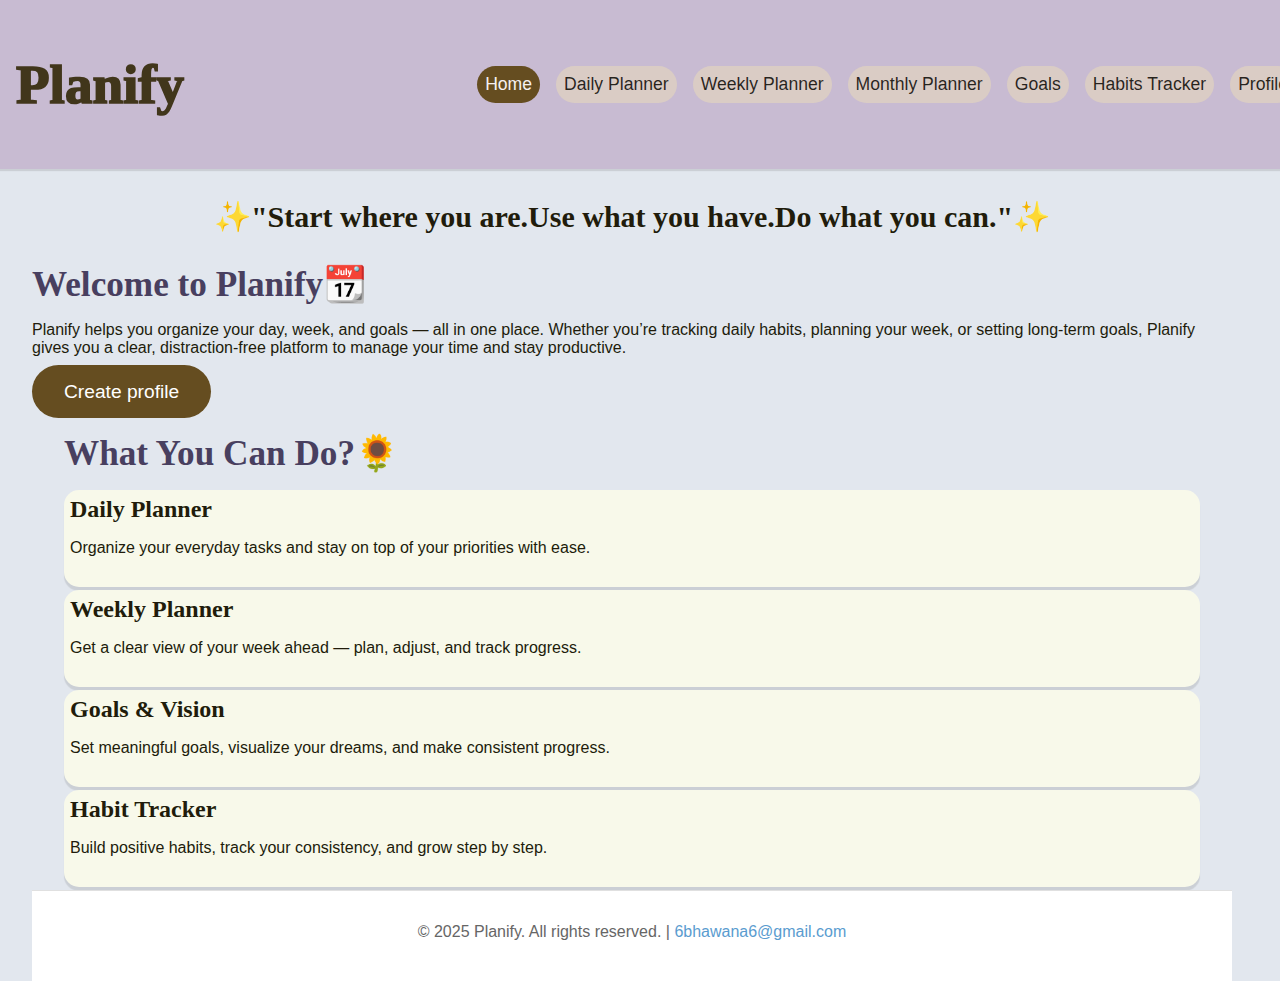
<file: index.html>
<!DOCTYPE html>
<html lang="en">
<head>
  <meta charset="UTF-8">
  <meta name="viewport" content="width=device-width, initial-scale=1.0">
  <title>Planify | Home</title>
  <link rel="stylesheet" href="style.css">
</head>
<body>

  <header>
    <h1>Planify</h1><br>
    <nav>
      <ul>
        <li><a href="home.html" class="active">Home</a></li>
        <li><a href="daily.html">Daily Planner</a></li>
        <li><a href="weekly.html">Weekly Planner</a></li>
        <li><a href="monthly.html">Monthly Planner</a></li>
        <li><a href="goals.html">Goals</a></li>
        <li><a href="habits.html">Habits Tracker</a></li>
        <li><a href="profile.html">Profile</a></li>
      </ul>
    </nav>
  </header>
  <section>
<h3 id="quote">✨"Start where you are.Use what you have.Do what you can."✨</h3>

    <h2>Welcome to Planify📆</h2>
    <p>
      Planify helps you organize your day, week, and goals — all in one place. 
      Whether you’re tracking daily habits, planning your week, or setting long-term goals, 
      Planify gives you a clear, distraction-free platform to manage your time and stay productive.
    </p>
    
    <a  href="profile.html" class="btn">Create profile</a>

  <section>
    <h2>What You Can Do?🌻</h2>
    <div class="container">
      <div class="card">
        <h3>Daily Planner</h3>
        <p>Organize your everyday tasks and stay on top of your priorities with ease.</p>
      </div>

      <div class="card">
        <h3>Weekly Planner</h3>
        <p>Get a clear view of your week ahead — plan, adjust, and track progress.</p>
      </div>

      <div class="card">
        <h3>Goals & Vision</h3>
        <p>Set meaningful goals, visualize your dreams, and make consistent progress.</p>
      </div>

      <div class="card">
        <h3>Habit Tracker</h3>
        <p>Build positive habits, track your consistency, and grow step by step.</p>
      </div>

  </section>
<footer>
    <p>© 2025 Planify. All rights reserved. | <a href="profile.html">6bhawana6@gmail.com</a></p>
</footer>
</body>

</html>
</file>
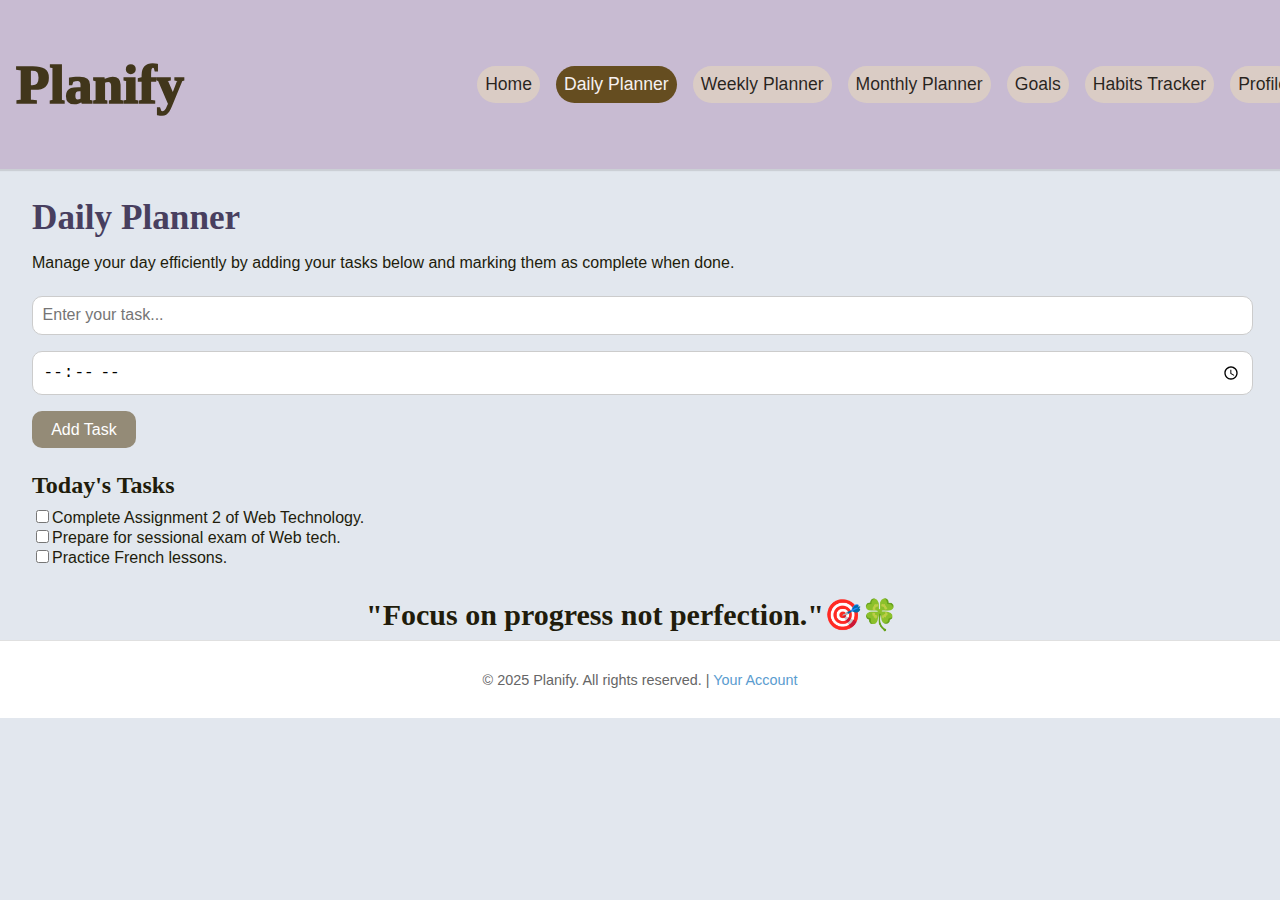
<file: daily.html>
<!DOCTYPE html>
<html lang="en">
<head>
  <meta charset="UTF-8">
  <meta name="viewport" content="width=device-width, initial-scale=1.0">
  <title>Daily Planner | Planify</title>
  <link rel="stylesheet" href="style.css">
</head>
<body>

  <header>
    <h1>Planify</h1>
    <nav>
      <ul>
        <li><a href="home.html">Home</a></li>
        <li><a href="daily.html" class="active">Daily Planner</a></li>
        <li><a href="weekly.html">Weekly Planner</a></li>
        <li><a href="monthly.html">Monthly Planner</a></li>
        <li><a href="goals.html">Goals</a></li>
        <li><a href="habits.html">Habits Tracker</a></li>
        <li><a href="profile.html">Profile</a></li>
      </ul>
    </nav>
  </header>

  <section>
    <h2>Daily Planner</h2>
    <p>Manage your day efficiently by adding your tasks below and marking them as complete when done.</p>

    <div class="form-container">
      <form id="daily-form">
        <input type="text" id="task" name="task" placeholder="Enter your task..." required>
        <input type="time" id="time" name="time">
        <button type="submit">Add Task</button>
      </form>
    </div>

    <div class="task-list">
      <h3>Today's Tasks</h3>
      <ul id="tasks">
        <!-- Example tasks -->
        <li><input type="checkbox">Complete Assignment 2 of Web Technology. </li>
        <li><input type="checkbox">Prepare for sessional exam of Web tech. </li>
        <li><input type="checkbox">Practice French lessons.</li>
      </ul>
    </div>
    <h3 id="quote">"Focus on progress not perfection."🎯🍀</h3>
  </section>

  <footer>
    <p>© 2025 Planify. All rights reserved. | <a href="profile.html">Your Account</a></p>
  </footer>

</body>
</html>
</file>
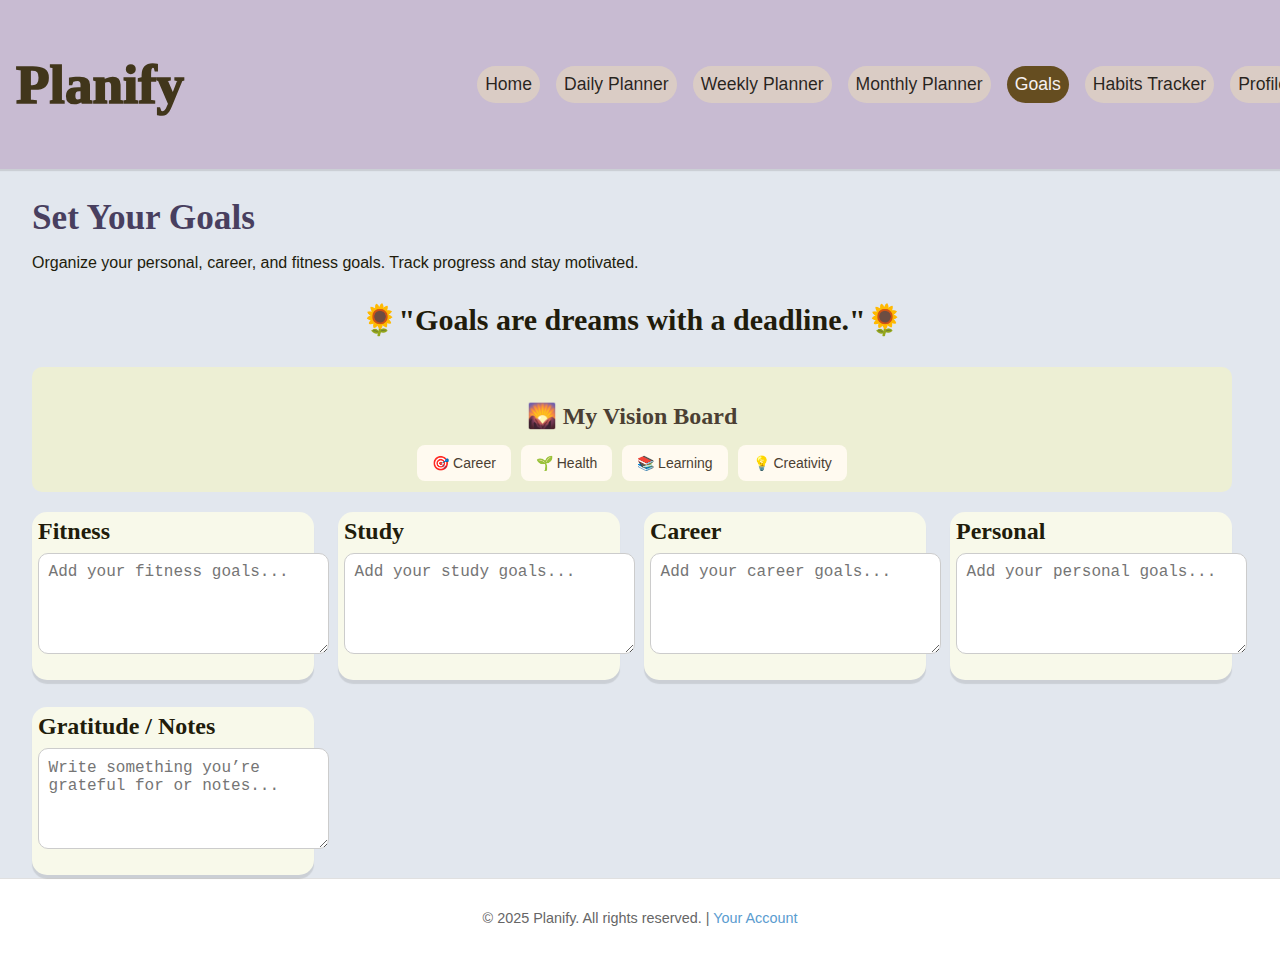
<file: goals.html>
<!DOCTYPE html>
<html lang="en">
<head>
  <meta charset="UTF-8">
  <meta name="viewport" content="width=device-width, initial-scale=1.0">
  <title>Goals | Planify</title>
  <link rel="stylesheet" href="style.css">
</head>
<body>

  <header>
    <h1>Planify</h1>
    <nav>
      <ul>
        <li><a href="home.html">Home</a></li>
        <li><a href="daily.html">Daily Planner</a></li>
        <li><a href="weekly.html">Weekly Planner</a></li>
        <li><a href="monthly.html">Monthly Planner</a></li>
        <li><a href="goals.html" class="active">Goals</a></li>
        <li><a href="habits.html">Habits Tracker</a></li>
        <li><a href="profile.html">Profile</a></li>
        
      </ul>
    </nav>
  </header>

  <section>
    <h2>Set Your Goals</h2>
    <p>Organize your personal, career, and fitness goals. Track progress and stay motivated.</p>
    <h3 id="quote">
      🌻"Goals are dreams with a deadline."🌻
    </h3>
    <section class="vision-board">
  <h3>🌄 My Vision Board</h3>
  <div class="vision-items">
    <div class="vision-card">🎯 Career</div>
    <div class="vision-card">🌱 Health</div>
    <div class="vision-card">📚 Learning</div>
    <div class="vision-card">💡 Creativity</div>
  </div>
</section>


    <div class="goal-grid">
      <div class="goal-card">
        <h3>Fitness</h3>
        <textarea placeholder="Add your fitness goals..."></textarea>
      </div>

      <div class="goal-card">
        <h3>Study</h3>
        <textarea placeholder="Add your study goals..."></textarea>
      </div>

      <div class="goal-card">
        <h3>Career</h3>
        <textarea placeholder="Add your career goals..."></textarea>
      </div>

      <div class="goal-card">
        <h3>Personal</h3>
        <textarea placeholder="Add your personal goals..."></textarea>
      </div>

      <div class="goal-card">
        <h3>Gratitude / Notes</h3>
        <textarea placeholder="Write something you’re grateful for or notes..."></textarea>
      </div>
    
    
    
  </section>

  <footer>
    <p>© 2025 Planify. All rights reserved. | <a href="profile.html">Your Account</a></p>
  </footer>

</body>
</html>
</file>
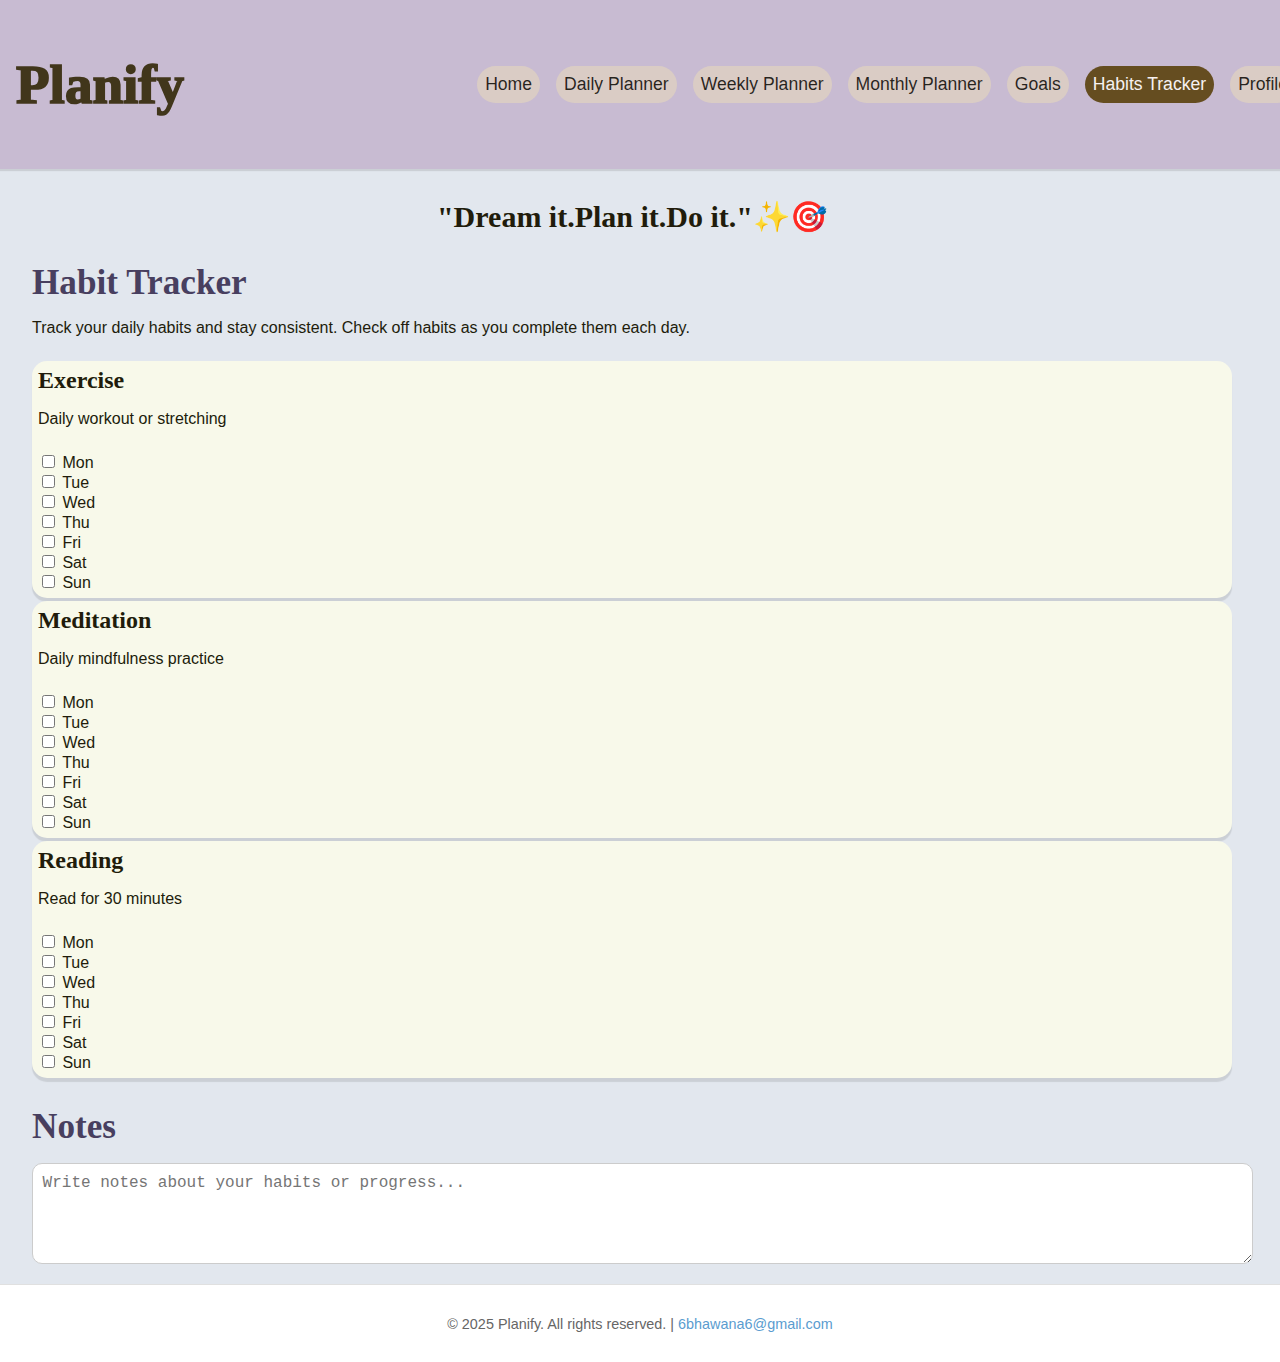
<file: habits.html>
<!DOCTYPE html>
<html lang="en">
<head>
  <meta charset="UTF-8">
  <meta name="viewport" content="width=device-width, initial-scale=1.0">
  <title>Habit Tracker | Planify</title>
  <link rel="stylesheet" href="style.css">
</head>
<body>

  <!-- HEADER -->
  <header>
    <h1>Planify</h1>
    <nav>
      <ul>
        <li><a href="home.html">Home</a></li>
        <li><a href="daily.html">Daily Planner</a></li>
        <li><a href="weekly.html">Weekly Planner</a></li>
        <li><a href="monthly.html">Monthly Planner</a></li>
        <li><a href="goals.html">Goals</a></li>
        <li><a href="habits.html" class="active">Habits Tracker</a></li>
        <li><a href="profile.html">Profile</a></li>
      </ul>
    </nav>
  </header>

  <!-- HABIT TRACKER SECTION -->
  <section>
    <h3 id="quote">"Dream it.Plan it.Do it."✨🎯</h3>
    <h2>Habit Tracker</h2>
    
    <p>Track your daily habits and stay consistent. Check off habits as you complete them each day.</p>

    <div class="habit-grid">
      <!-- Sample habit card -->
      <div class="card">
        <h3>Exercise</h3>
        <p>Daily workout or stretching</p>
        <ul class="habit-list">
          <li><input type="checkbox" id="exercise-mon"> Mon</li>
          <li><input type="checkbox" id="exercise-tue"> Tue</li>
          <li><input type="checkbox" id="exercise-wed"> Wed</li>
          <li><input type="checkbox" id="exercise-thu"> Thu</li>
          <li><input type="checkbox" id="exercise-fri"> Fri</li>
          <li><input type="checkbox" id="exercise-sat"> Sat</li>
          <li><input type="checkbox" id="exercise-sun"> Sun</li>
        </ul>
      </div>

      <div class="card">
        <h3>Meditation</h3>
        <p>Daily mindfulness practice</p>
        <ul class="habit-list">
          <li><input type="checkbox" id="meditation-mon"> Mon</li>
          <li><input type="checkbox" id="meditation-tue"> Tue</li>
          <li><input type="checkbox" id="meditation-wed"> Wed</li>
          <li><input type="checkbox" id="meditation-thu"> Thu</li>
          <li><input type="checkbox" id="meditation-fri"> Fri</li>
          <li><input type="checkbox" id="meditation-sat"> Sat</li>
          <li><input type="checkbox" id="meditation-sun"> Sun</li>
        </ul>
      </div>

      <div class="card">
        <h3>Reading</h3>
        <p>Read for 30 minutes</p>
        <ul class="habit-list">
          <li><input type="checkbox" id="reading-mon"> Mon</li>
          <li><input type="checkbox" id="reading-tue"> Tue</li>
          <li><input type="checkbox" id="reading-wed"> Wed</li>
          <li><input type="checkbox" id="reading-thu"> Thu</li>
          <li><input type="checkbox" id="reading-fri"> Fri</li>
          <li><input type="checkbox" id="reading-sat"> Sat</li>
          <li><input type="checkbox" id="reading-sun"> Sun</li>
        </ul>
      </div>

      <!-- Add more habits as needed -->
    </div>

    <!-- Notes section -->
    <div class="notes">
      <h2>Notes</h2>
      <textarea placeholder="Write notes about your habits or progress..."></textarea>
    </div>

  </section>

  <!-- FOOTER -->
  <footer>
    <p>© 2025 Planify. All rights reserved. | <a href="profile.html">6bhawana6@gmail.com</a></p>
  </footer>

</body>

</html>
</file>
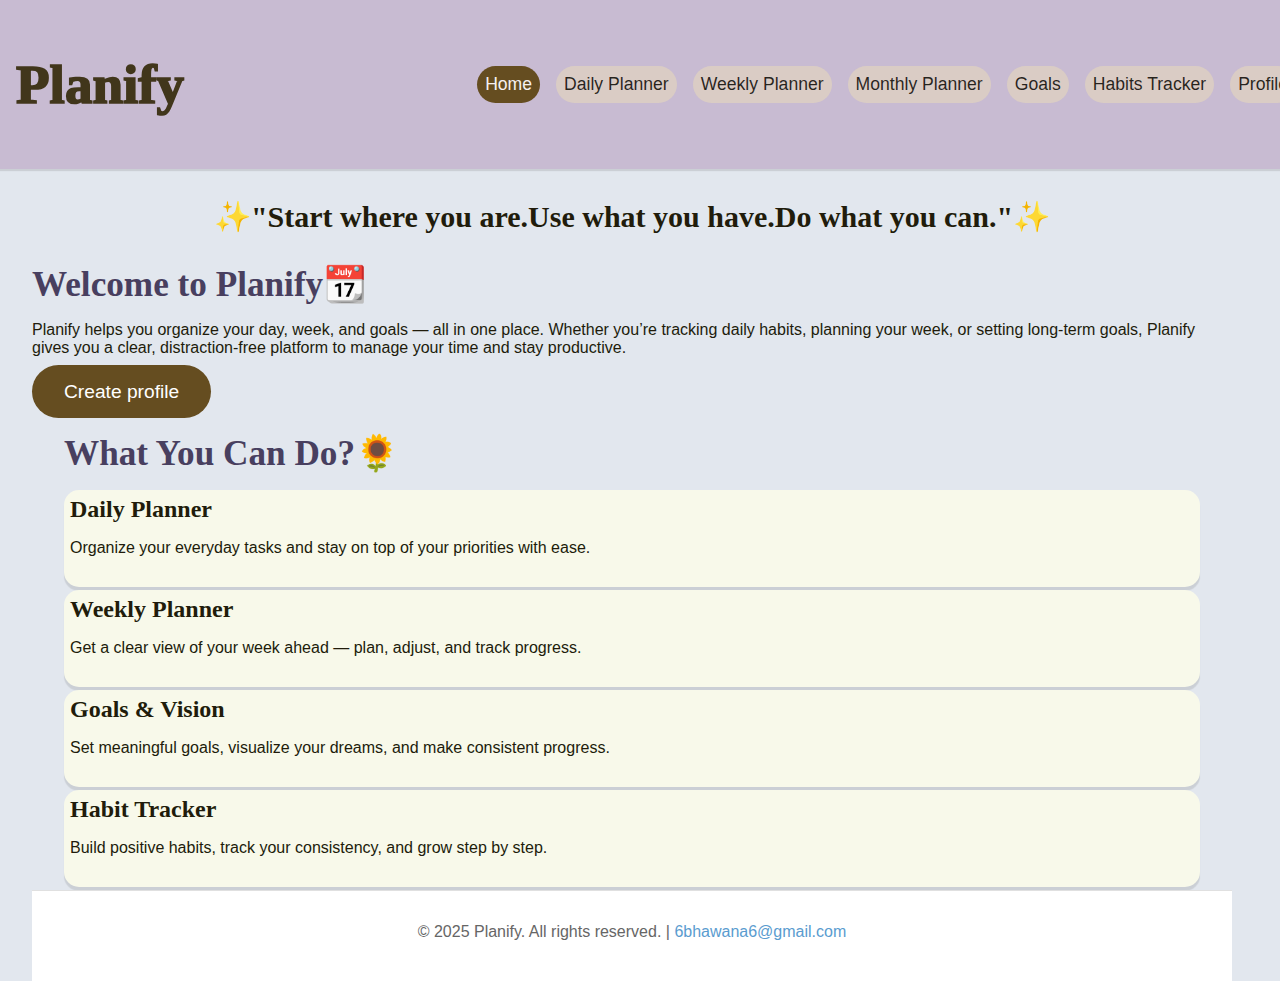
<file: home.html>
<!DOCTYPE html>
<html lang="en">
<head>
  <meta charset="UTF-8">
  <meta name="viewport" content="width=device-width, initial-scale=1.0">
  <title>Planify | Home</title>
  <link rel="stylesheet" href="style.css">
</head>
<body>

  <header>
    <h1>Planify</h1><br>
    <nav>
      <ul>
        <li><a href="home.html" class="active">Home</a></li>
        <li><a href="daily.html">Daily Planner</a></li>
        <li><a href="weekly.html">Weekly Planner</a></li>
        <li><a href="monthly.html">Monthly Planner</a></li>
        <li><a href="goals.html">Goals</a></li>
        <li><a href="habits.html">Habits Tracker</a></li>
        <li><a href="profile.html">Profile</a></li>
      </ul>
    </nav>
  </header>
  <section>
<h3 id="quote">✨"Start where you are.Use what you have.Do what you can."✨</h3>

    <h2>Welcome to Planify📆</h2>
    <p>
      Planify helps you organize your day, week, and goals — all in one place. 
      Whether you’re tracking daily habits, planning your week, or setting long-term goals, 
      Planify gives you a clear, distraction-free platform to manage your time and stay productive.
    </p>
    
    <a  href="profile.html" class="btn">Create profile</a>

  <section>
    <h2>What You Can Do?🌻</h2>
    <div class="container">
      <div class="card">
        <h3>Daily Planner</h3>
        <p>Organize your everyday tasks and stay on top of your priorities with ease.</p>
      </div>

      <div class="card">
        <h3>Weekly Planner</h3>
        <p>Get a clear view of your week ahead — plan, adjust, and track progress.</p>
      </div>

      <div class="card">
        <h3>Goals & Vision</h3>
        <p>Set meaningful goals, visualize your dreams, and make consistent progress.</p>
      </div>

      <div class="card">
        <h3>Habit Tracker</h3>
        <p>Build positive habits, track your consistency, and grow step by step.</p>
      </div>

  </section>
<footer>
    <p>© 2025 Planify. All rights reserved. | <a href="profile.html">6bhawana6@gmail.com</a></p>
</footer>
</body>
</html>
</file>
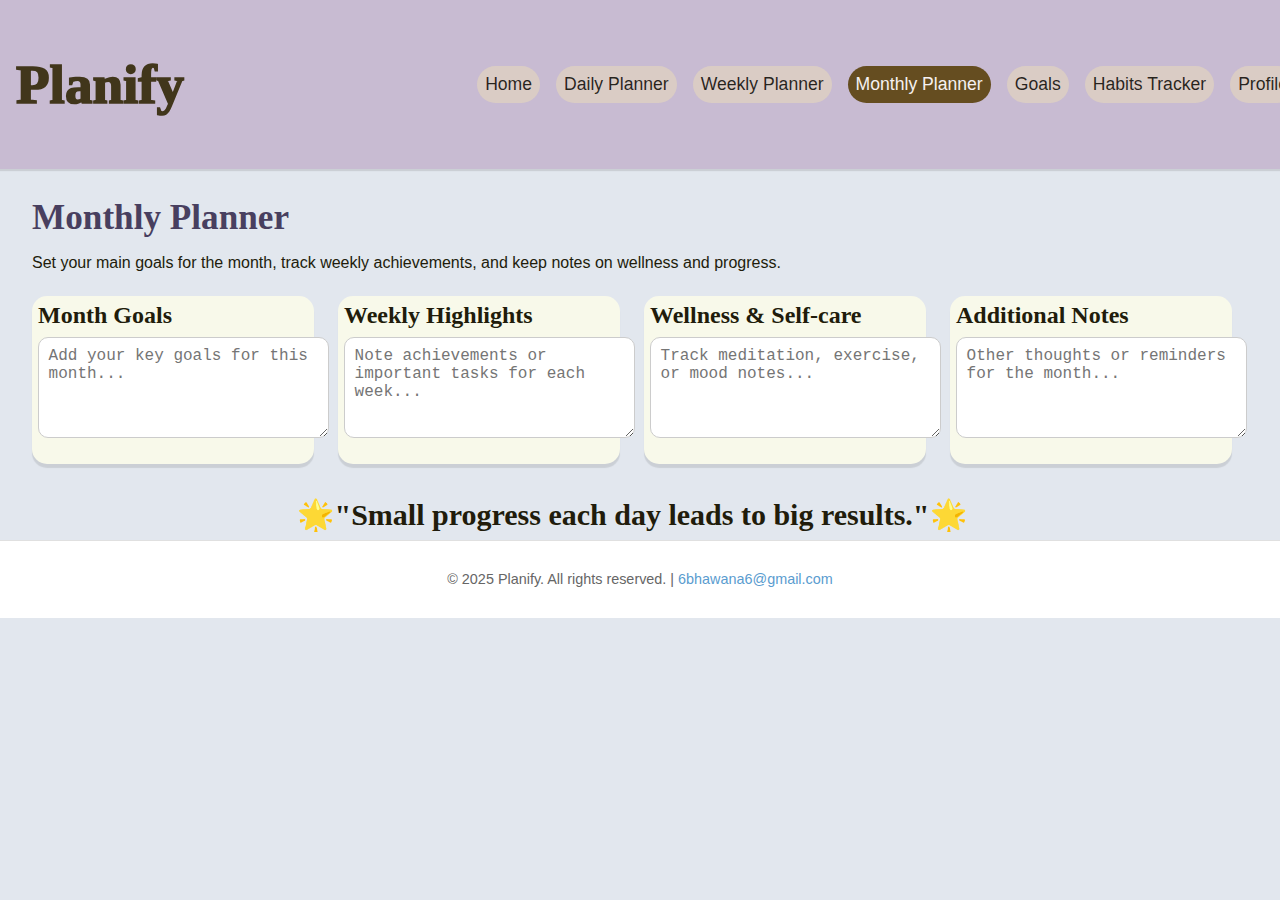
<file: monthly.html>
<!DOCTYPE html>
<html lang="en">
<head>
  <meta charset="UTF-8">
  <meta name="viewport" content="width=device-width, initial-scale=1.0">
  <title>Monthly Planner | Planify</title>
  <link rel="stylesheet" href="style.css">
</head>
<body>

  <header>
    <h1>Planify</h1>
    <nav>
      <ul>
        <li><a href="home.html">Home</a></li>
        <li><a href="daily.html">Daily Planner</a></li>
        <li><a href="weekly.html">Weekly Planner</a></li>
        <li><a href="monthly.html" class="active">Monthly Planner</a></li>
        <li><a href="goals.html">Goals</a></li>
        <li><a href="habits.html">Habits Tracker</a></li>
        <li><a href="profile.html">Profile</a></li>
      </ul>
    </nav>
  </header>

  <section>
    <h2>Monthly Planner</h2>
    <p>Set your main goals for the month, track weekly achievements, and keep notes on wellness and progress.</p>

    <div class="monthly-grid">
      <div class="month-card">
        <h3>Month Goals</h3>
        <textarea placeholder="Add your key goals for this month..."></textarea>
      </div>

      <div class="month-card">
        <h3>Weekly Highlights</h3>
        <textarea placeholder="Note achievements or important tasks for each week..."></textarea>
      </div>

      <div class="month-card">
        <h3>Wellness & Self-care</h3>
        <textarea placeholder="Track meditation, exercise, or mood notes..."></textarea>
      </div>

      <div class="month-card">
        <h3>Additional Notes</h3>
        <textarea placeholder="Other thoughts or reminders for the month..."></textarea>
      </div>
    </div>
  
  <h3 id="quote">🌟"Small progress each day leads to big results."🌟</h3>
</section>
  <footer>
    <p>© 2025 Planify. All rights reserved. | <a href="profile.html">6bhawana6@gmail.com</a></p>
  </footer>

</body>

</html>
</file>
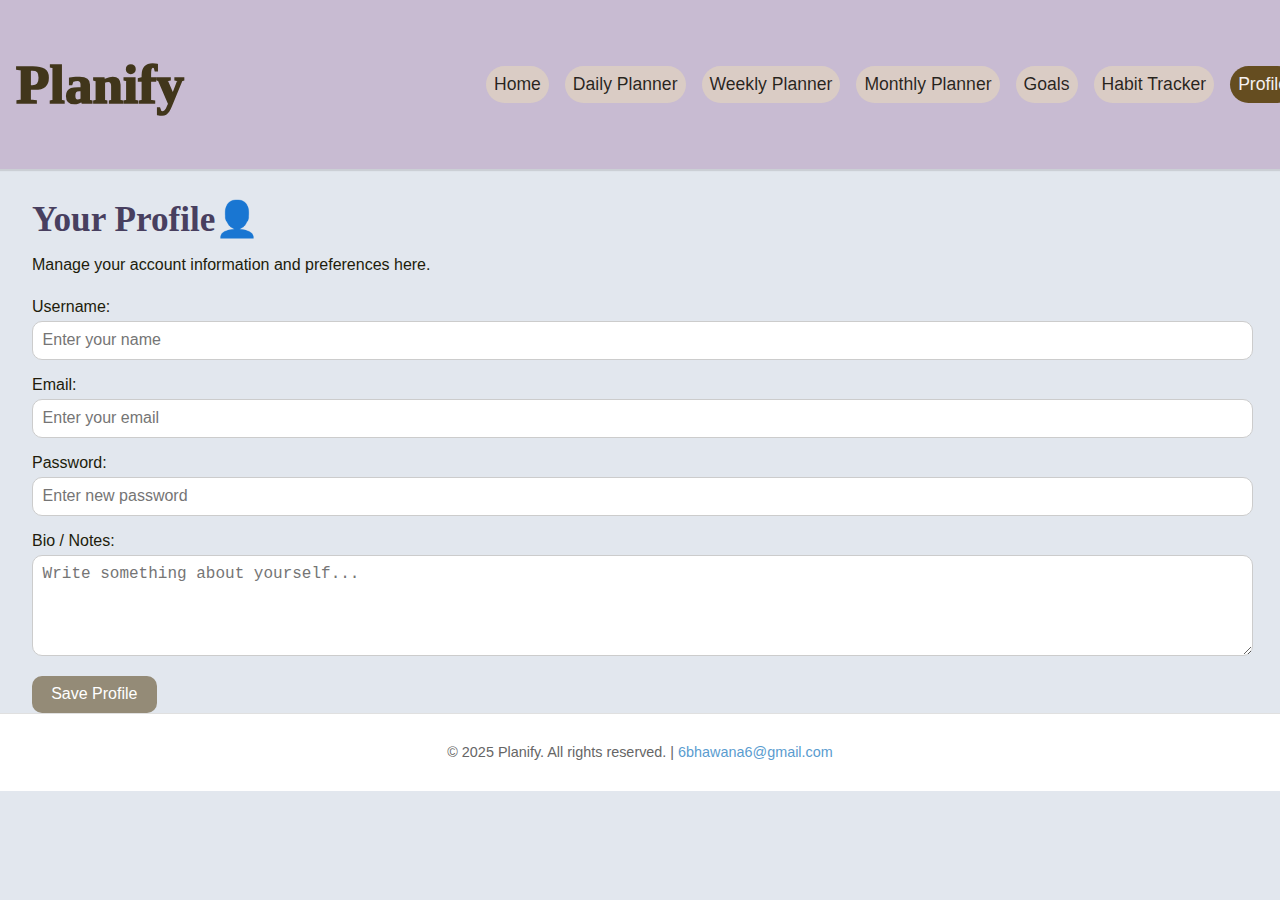
<file: profile.html>
<!DOCTYPE html>
<html lang="en">
<head>
  <meta charset="UTF-8">
  <meta name="viewport" content="width=device-width, initial-scale=1.0">
  <title>Profile | Planify</title>
  <link rel="stylesheet" href="style.css">
</head>
<body>

  <header>
    <h1>Planify</h1>
    <nav>
      <ul>
        <li><a href="home.html">Home</a></li>
        <li><a href="daily.html">Daily Planner</a></li>
        <li><a href="weekly.html">Weekly Planner</a></li>
        <li><a href="monthly.html">Monthly Planner</a></li>
        <li><a href="goals.html">Goals</a></li>
        <li><a href="habits.html">Habit Tracker</a></li>
        <li><a href="profile.html" class="active">Profile</a></li>
      </ul>
    </nav>
  </header>

  <section>
    <h2>Your Profile👤
</h2>
    <p>Manage your account information and preferences here.</p>

    <div class="profile-form">
      <form id="profile-form">
        <label for="username">Username:</label>
        <input type="text" id="username" name="username" placeholder="Enter your name" required>

        <label for="email">Email:</label>
        <input type="email" id="email" name="email" placeholder="Enter your email" required>

        <label for="password">Password:</label>
        <input type="password" id="password" name="password" placeholder="Enter new password">

        <label for="bio">Bio / Notes:</label>
        <textarea id="bio" name="bio" placeholder="Write something about yourself..."></textarea>

        <button type="submit">Save Profile</button>
      </form>
    </div>
  </section>

  <footer>
    <p>© 2025 Planify. All rights reserved. | <a href="profile.html">6bhawana6@gmail.com</a></p>
  </footer>

</body>

</html>
</file>
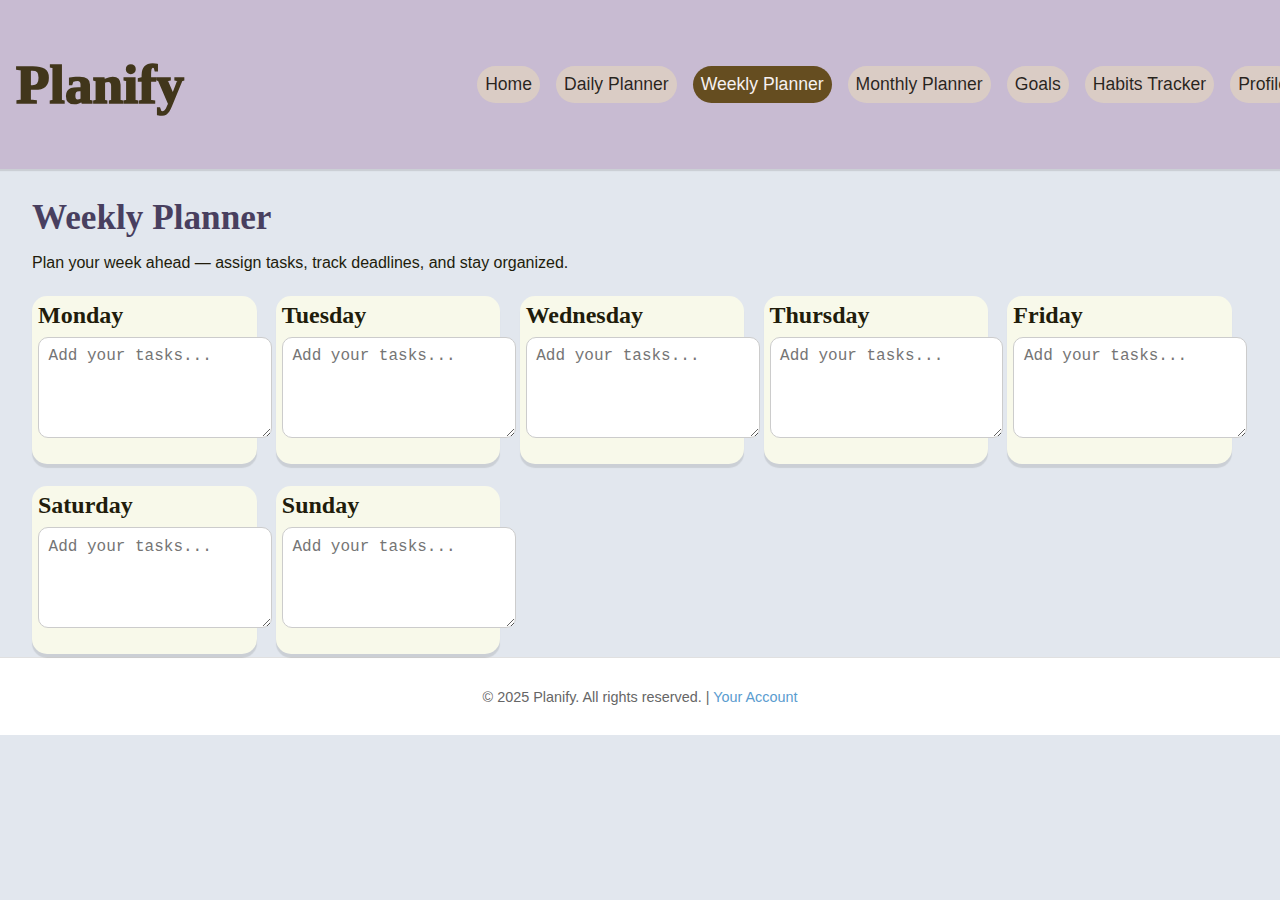
<file: weekly.html>
<!DOCTYPE html>
<html lang="en">
<head>
  <meta charset="UTF-8">
  <meta name="viewport" content="width=device-width, initial-scale=1.0">
  <title>Weekly Planner | Planify</title>
  <link rel="stylesheet" href="style.css">
</head>
<body>

  <header>
    <h1>Planify</h1>
    <nav>
      <ul>
        <li><a href="home.html">Home</a></li>
        <li><a href="daily.html">Daily Planner</a></li>
        <li><a href="weekly.html" class="active">Weekly Planner</a></li>
        <li><a href="monthly.html">Monthly Planner</a></li>
        <li><a href="goals.html">Goals</a></li>
        <li><a href="habits.html">Habits Tracker</a></li>
        <li><a href="profile.html">Profile</a></li>
      </ul>
    </nav>
  </header>

  <section>
    <h2>Weekly Planner</h2>
    <p>Plan your week ahead — assign tasks, track deadlines, and stay organized.</p>

    <div class="weekly-grid">
      <div class="day-box">
        <h3>Monday</h3>
        <textarea placeholder="Add your tasks..."></textarea>
      </div>
      
      <div class="day-box">
        <h3>Tuesday</h3>
        <textarea placeholder="Add your tasks..."></textarea>
      </div>
      <div class="day-box">
        <h3>Wednesday</h3>
        <textarea placeholder="Add your tasks..."></textarea>
      </div>
      <div class="day-box">
        <h3>Thursday</h3>
        <textarea placeholder="Add your tasks..."></textarea>
      </div>
      <div class="day-box">
        <h3>Friday</h3>
        <textarea placeholder="Add your tasks..."></textarea>
      </div>
      <div class="day-box">
        <h3>Saturday</h3>
        <textarea placeholder="Add your tasks..."></textarea>
      </div>
      <div class="day-box">
        <h3>Sunday</h3>
        <textarea placeholder="Add your tasks..."></textarea>
      </div>
    </div>
  </section>

  <footer>
    <p>© 2025 Planify. All rights reserved. | <a href="profile.html">Your Account</a></p>
  </footer>

</body>
</html>
</file>
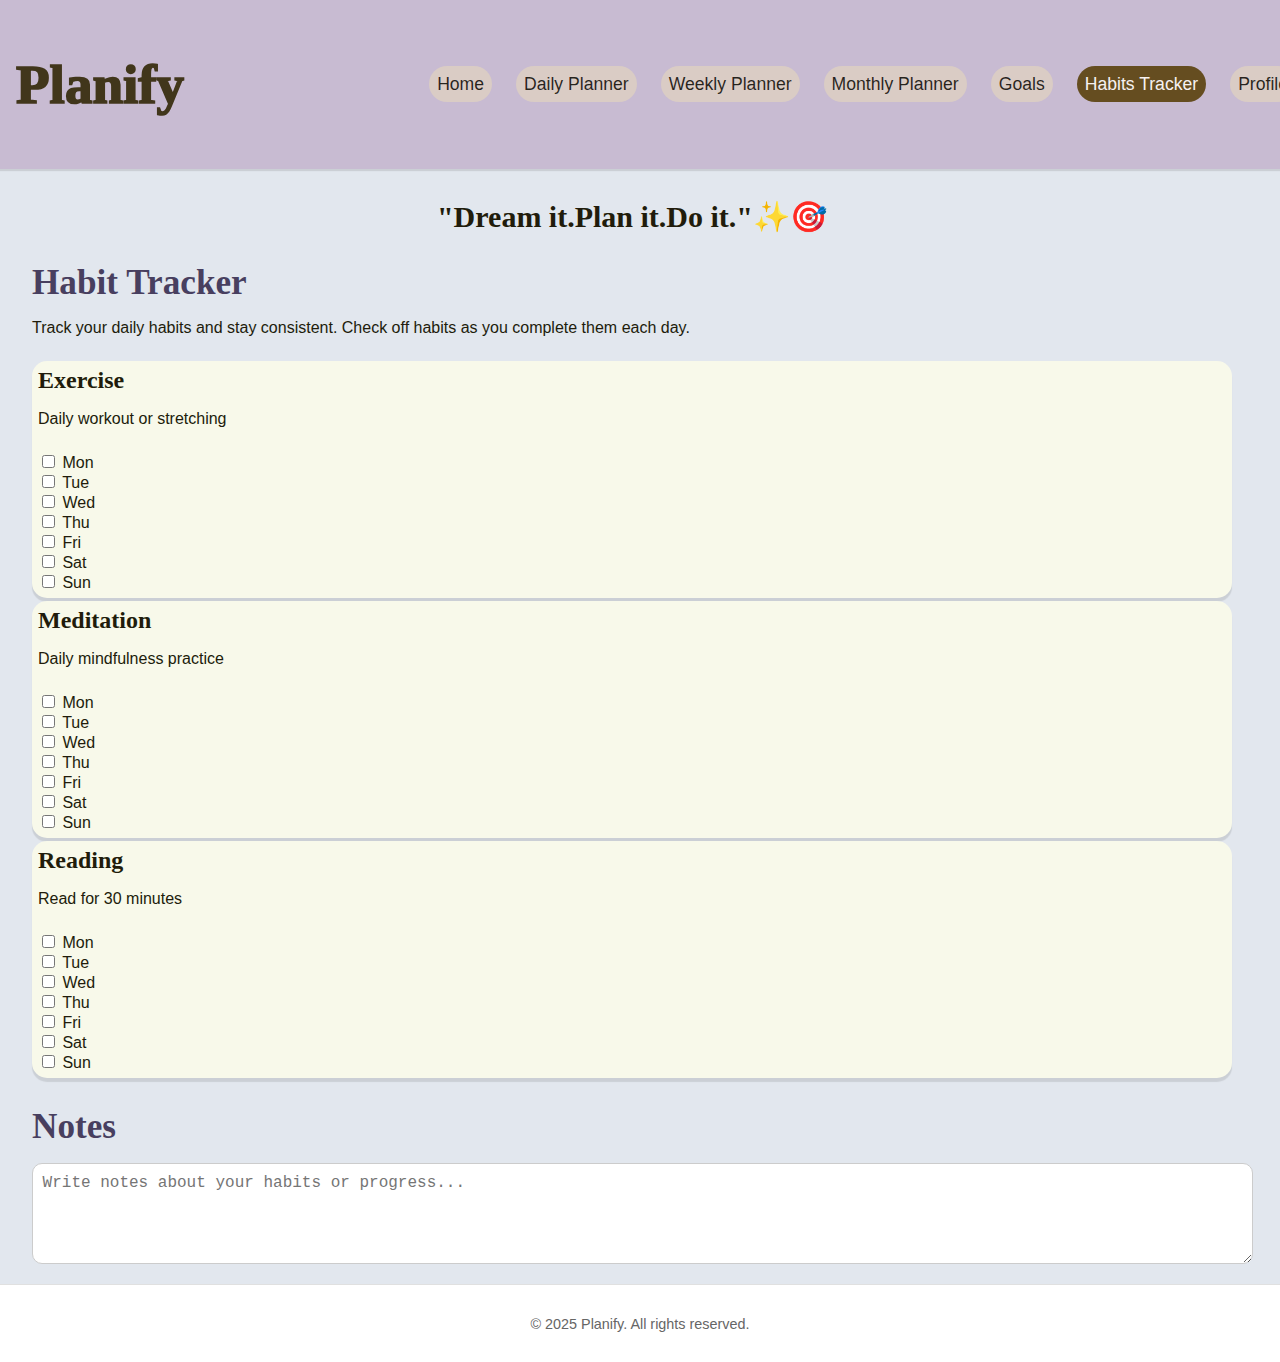
<file: planify/habits.html>
<!DOCTYPE html>
<html lang="en">
<head>
  <meta charset="UTF-8">
  <meta name="viewport" content="width=device-width, initial-scale=1.0">
  <title>Habit Tracker | Planify</title>
  <link rel="stylesheet" href="style.css">
</head>
<body>

  <!-- HEADER -->
  <header>
    <h1>Planify</h1>
    <nav>
      <ul>
        <li><a href="home.html">Home</a></li>
        <li><a href="daily.html">Daily Planner</a></li>
        <li><a href="weekly.html">Weekly Planner</a></li>
        <li><a href="monthly.html">Monthly Planner</a></li>
        <li><a href="goals.html">Goals</a></li>
        <li><a href="habits.html" class="active">Habits Tracker</a></li>
        <li><a href="profile.html">Profile</a></li>
      </ul>
    </nav>
  </header>

  <!-- HABIT TRACKER SECTION -->
  <section>
    <h3 id="quote">"Dream it.Plan it.Do it."✨🎯</h3>
    <h2>Habit Tracker</h2>
    
    <p>Track your daily habits and stay consistent. Check off habits as you complete them each day.</p>

    <div class="habit-grid">
      <!-- Sample habit card -->
      <div class="card">
        <h3>Exercise</h3>
        <p>Daily workout or stretching</p>
        <ul class="habit-list">
          <li><input type="checkbox" id="exercise-mon"> Mon</li>
          <li><input type="checkbox" id="exercise-tue"> Tue</li>
          <li><input type="checkbox" id="exercise-wed"> Wed</li>
          <li><input type="checkbox" id="exercise-thu"> Thu</li>
          <li><input type="checkbox" id="exercise-fri"> Fri</li>
          <li><input type="checkbox" id="exercise-sat"> Sat</li>
          <li><input type="checkbox" id="exercise-sun"> Sun</li>
        </ul>
      </div>

      <div class="card">
        <h3>Meditation</h3>
        <p>Daily mindfulness practice</p>
        <ul class="habit-list">
          <li><input type="checkbox" id="meditation-mon"> Mon</li>
          <li><input type="checkbox" id="meditation-tue"> Tue</li>
          <li><input type="checkbox" id="meditation-wed"> Wed</li>
          <li><input type="checkbox" id="meditation-thu"> Thu</li>
          <li><input type="checkbox" id="meditation-fri"> Fri</li>
          <li><input type="checkbox" id="meditation-sat"> Sat</li>
          <li><input type="checkbox" id="meditation-sun"> Sun</li>
        </ul>
      </div>

      <div class="card">
        <h3>Reading</h3>
        <p>Read for 30 minutes</p>
        <ul class="habit-list">
          <li><input type="checkbox" id="reading-mon"> Mon</li>
          <li><input type="checkbox" id="reading-tue"> Tue</li>
          <li><input type="checkbox" id="reading-wed"> Wed</li>
          <li><input type="checkbox" id="reading-thu"> Thu</li>
          <li><input type="checkbox" id="reading-fri"> Fri</li>
          <li><input type="checkbox" id="reading-sat"> Sat</li>
          <li><input type="checkbox" id="reading-sun"> Sun</li>
        </ul>
      </div>

      <!-- Add more habits as needed -->
    </div>

    <!-- Notes section -->
    <div class="notes">
      <h2>Notes</h2>
      <textarea placeholder="Write notes about your habits or progress..."></textarea>
    </div>

  </section>

  <!-- FOOTER -->
  <footer>
    <p>© 2025 Planify. All rights reserved.</p>
  </footer>

</body>
</html>
</file>
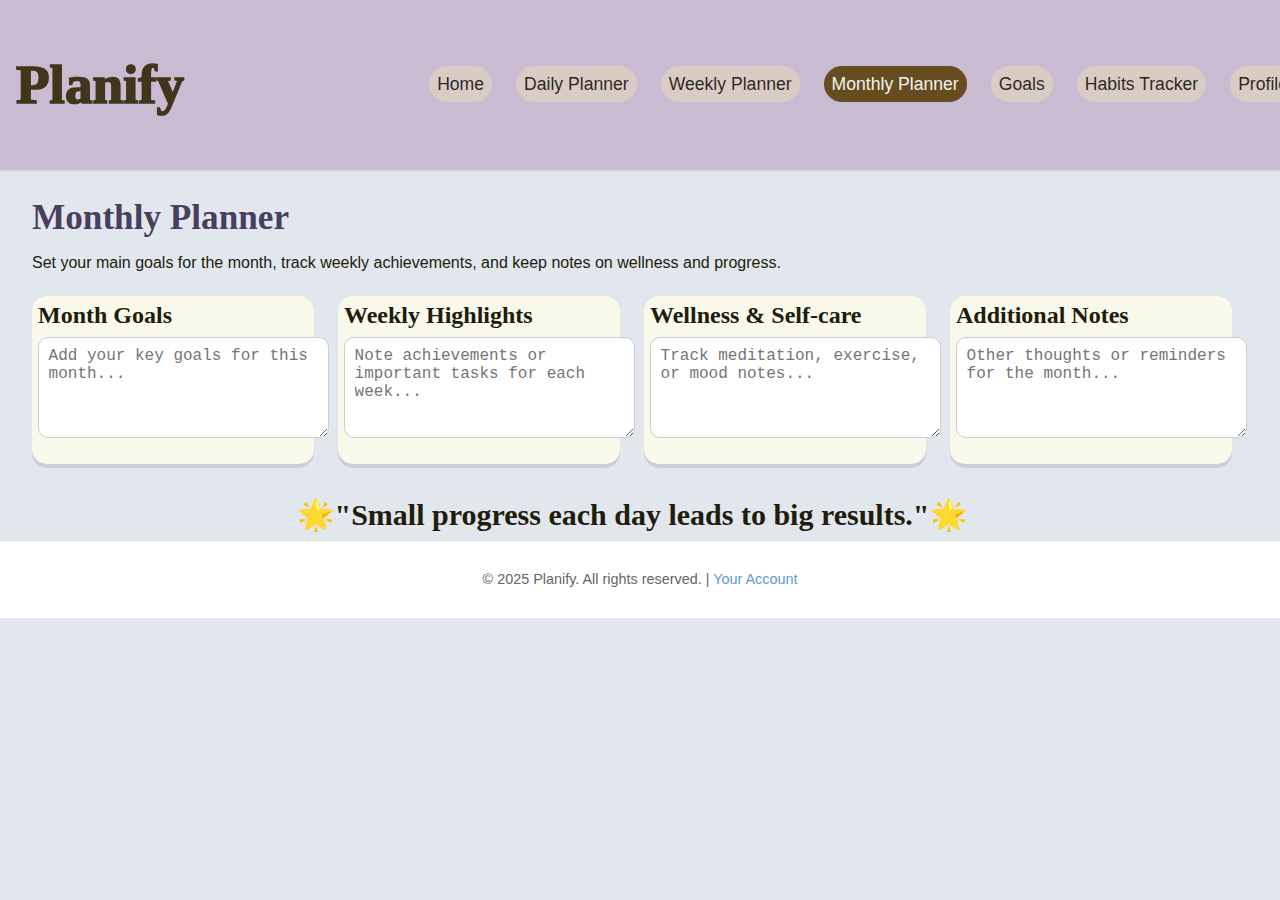
<file: planify/monthly.html>
<!DOCTYPE html>
<html lang="en">
<head>
  <meta charset="UTF-8">
  <meta name="viewport" content="width=device-width, initial-scale=1.0">
  <title>Monthly Planner | Planify</title>
  <link rel="stylesheet" href="style.css">
</head>
<body>

  <header>
    <h1>Planify</h1>
    <nav>
      <ul>
        <li><a href="home.html">Home</a></li>
        <li><a href="daily.html">Daily Planner</a></li>
        <li><a href="weekly.html">Weekly Planner</a></li>
        <li><a href="monthly.html" class="active">Monthly Planner</a></li>
        <li><a href="goals.html">Goals</a></li>
        <li><a href="habits.html">Habits Tracker</a></li>
        <li><a href="profile.html">Profile</a></li>
      </ul>
    </nav>
  </header>

  <section>
    <h2>Monthly Planner</h2>
    <p>Set your main goals for the month, track weekly achievements, and keep notes on wellness and progress.</p>

    <div class="monthly-grid">
      <div class="month-card">
        <h3>Month Goals</h3>
        <textarea placeholder="Add your key goals for this month..."></textarea>
      </div>

      <div class="month-card">
        <h3>Weekly Highlights</h3>
        <textarea placeholder="Note achievements or important tasks for each week..."></textarea>
      </div>

      <div class="month-card">
        <h3>Wellness & Self-care</h3>
        <textarea placeholder="Track meditation, exercise, or mood notes..."></textarea>
      </div>

      <div class="month-card">
        <h3>Additional Notes</h3>
        <textarea placeholder="Other thoughts or reminders for the month..."></textarea>
      </div>
    </div>
  
  <h3 id="quote">🌟"Small progress each day leads to big results."🌟</h3>
</section>
  <footer>
    <p>© 2025 Planify. All rights reserved. | <a href="profile.html">Your Account</a></p>
  </footer>

</body>
</html>
</file>
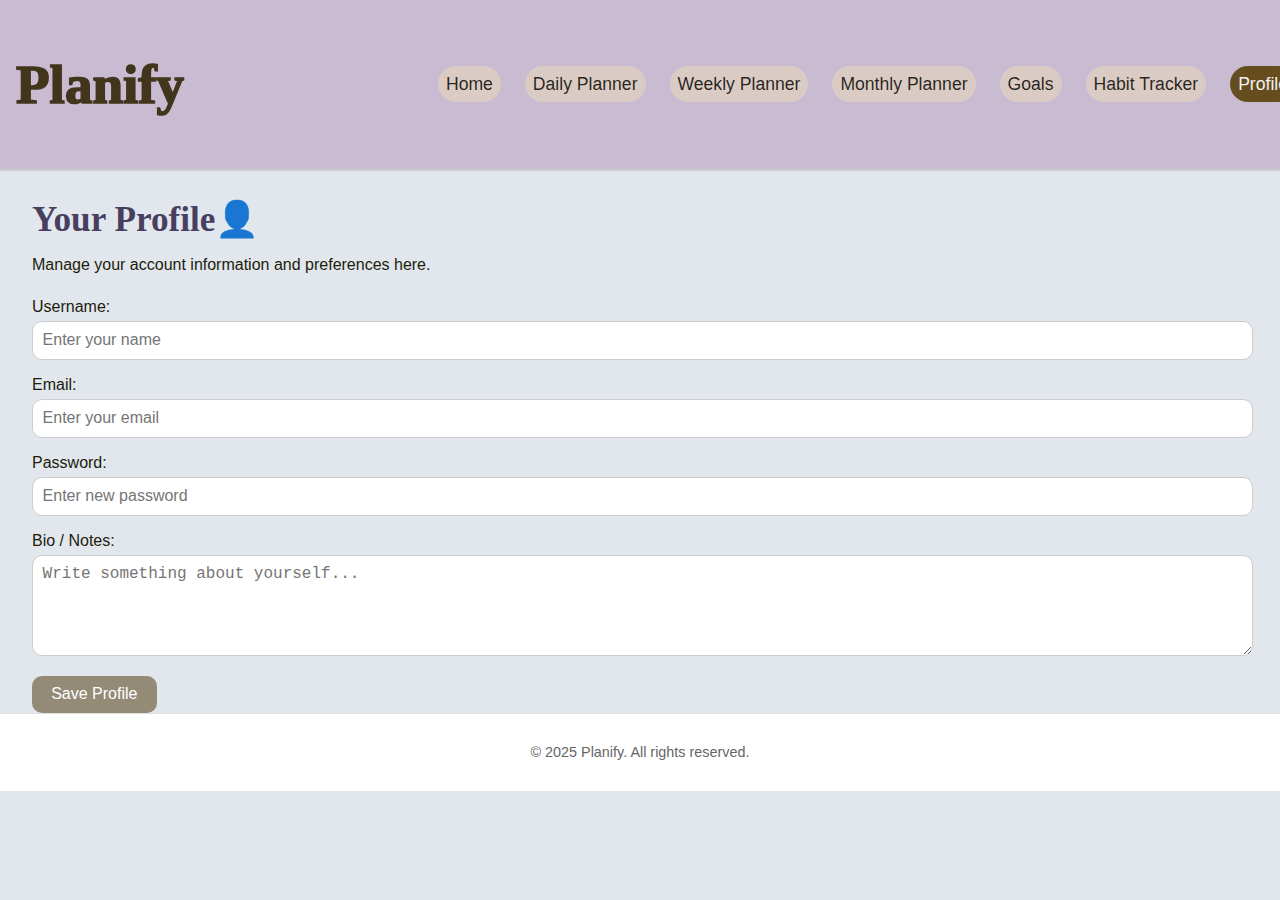
<file: planify/profile.html>
<!DOCTYPE html>
<html lang="en">
<head>
  <meta charset="UTF-8">
  <meta name="viewport" content="width=device-width, initial-scale=1.0">
  <title>Profile | Planify</title>
  <link rel="stylesheet" href="style.css">
</head>
<body>

  <header>
    <h1>Planify</h1>
    <nav>
      <ul>
        <li><a href="home.html">Home</a></li>
        <li><a href="daily.html">Daily Planner</a></li>
        <li><a href="weekly.html">Weekly Planner</a></li>
        <li><a href="monthly.html">Monthly Planner</a></li>
        <li><a href="goals.html">Goals</a></li>
        <li><a href="habits.html">Habit Tracker</a></li>
        <li><a href="profile.html" class="active">Profile</a></li>
      </ul>
    </nav>
  </header>

  <section>
    <h2>Your Profile👤
</h2>
    <p>Manage your account information and preferences here.</p>

    <div class="profile-form">
      <form id="profile-form">
        <label for="username">Username:</label>
        <input type="text" id="username" name="username" placeholder="Enter your name" required>

        <label for="email">Email:</label>
        <input type="email" id="email" name="email" placeholder="Enter your email" required>

        <label for="password">Password:</label>
        <input type="password" id="password" name="password" placeholder="Enter new password">

        <label for="bio">Bio / Notes:</label>
        <textarea id="bio" name="bio" placeholder="Write something about yourself..."></textarea>

        <button type="submit">Save Profile</button>
      </form>
    </div>
  </section>

  <footer>
    <p>© 2025 Planify. All rights reserved.</p>
  </footer>

</body>
</html>
</file>
<file: style.css>
/* ------------------------------
  GLOBAL STYLES
------------------------------- */
body {
  font-family: 'Poppins', sans-serif;
  margin: 0;
  padding: 0;
  background-color: #e2e7ee;
  color: #211c0b;
}

a {
  text-decoration: none;
  color:#070400d7;
}

ul {
  list-style: none;
  padding: 0;
  margin: 0;
}

/* ------------------------------
  HEADER & NAVIGATION
------------------------------- */
header {
  background-color: #9b70a05c;
  box-shadow: 0 2px 1px rgba(0,0,0,0.1);
  padding: 1rem 1rem;
  position: relative;
  width: 100%;
  top: 0;
  z-index: 100;
  display: flex;
  justify-content: space-between;
  align-items: center;
}

header h1 {
  font-family:"Vivaldi",cursive;
  font-size: 55px; /* Bigger Planify logo */
  font-weight: 1000;
  color: #41361b;
}
@media(max-width:600px){
  .nav-links{
    flex-direction: column;
    gap:10px;
  }
}
nav ul {
  display: flex;
  text-decoration-color: #2c2008;
  gap: 1rem;
}

nav ul li a {
  display:block;
  font-size: 1.1rem;
  padding: 0.5rem 0.5rem;
  border-radius: 20px;
  transition: all 0.3s;
  background-color: #e0d2bfb8;
  width:auto;
  flex-wrap:wrap;
}

nav ul li a:hover,
nav ul li a.active {
  background-color: #654d20;
  color: rgb(246, 241, 241);
}

/* ------------------------------
  HOMEPAGE WELCOME SECTION
------------------------------- */
.section {
  max-width: 900px;
  margin: 180px auto 60px; /* Leave space for fixed header */
  text-align: center;
  padding: 2rem;
}

section h2 {
  font-family:  "Brush Script", cursive;
  font-size: 2.5rem;
  margin-bottom: 1rem;
  color: #483f5f;
}

.welcome-section p {
  font-size: 3rem;
  margin-bottom: 5rem;
  color: #2f2618;
}

.btn {
  background-color: #654d20;
  color: #fff;
  padding: 1rem 2rem;
  font-size: 1.2rem;
  border: none;
  border-radius: 30px;
  cursor: pointer;
  transition: all 0.3s;
}

.start-btn:hover {
  background-color: #6b5332;
}

/* ------------------------------
  SECTIONS & HEADINGS
------------------------------- */
section {
  max-width: 1200px;
  margin: 100px , 80px; /* leave space for header */
  padding: 0 2rem;
}

section h2 {
  font-size: 2.2rem;
  margin-bottom: 1rem;
}
#quote{
  font-family: "Segoe Script",cursive;
  text-align: center;
  text-decoration-color: #6e521f;
  font-size: 30px;

}
section h3 {
  font-size: 1.5rem;
  margin-bottom: 0.5rem;
  font-family: cursive;
}

section p {
  font-size:1rem;
  margin-bottom: 1.5rem;
  text-decoration-color: #030200;
}

/* ------------------------------
  BUTTONS
------------------------------- */
button {
  background-color: #948b77;
  color: #fff;
  border: none;
  padding: 0.6rem 1.2rem;
  border-radius: 10px;
  cursor: pointer;
  font-size: 1rem;
  transition: background 0.3s;
}

button:hover {
  background-color: #042a46;
}

/* ------------------------------
  CARD STYLES (DAILY, WEEKLY, GOALS)
------------------------------- */
.card, .goal-card, .month-card, .day-box {
  
  background-color: #f8f9ea;
  padding:6px;
  border-radius: 15px;
  box-shadow: 0 4px 1px rgba(0,0,0,0.1);
  margin-bottom: 3px;
}

.card h3, .goal-card h3, .month-card h3, .day-box h3 {
  font-family:cursive;
  margin-top: 0;
  margin-bottom: 0.5rem;
}

/* ------------------------------
  FORM STYLES
------------------------------- */
.vision-board {
  margin-top: 30px;
  margin-bottom: 20px;
  padding: 11px;
  background-color: #edefd4; /* soft earthy tone */
  border-radius: 10px;
  text-align: center;
}

.vision-board h3 {
  margin-bottom: 15px;
  color: #4b3f33;
}

.vision-items {
  display: flex;
  justify-content: center;
  flex-wrap: wrap;
  gap: 10px;
}

.vision-card {
  background-color: #fffaf0;
  padding: 10px 15px;
  border-radius: 8px;
  font-size: 14px;
  color: #4b3f33;
}
input[type="text"], input[type="email"], input[type="password"], input[type="time"], textarea {
  width: 100%;
  padding: 0.6rem;
  margin-bottom: 1rem;
  border-radius: 10px;
  border: 1px solid #ccc;
  font-size: 1rem;
}

textarea {
  min-height: 80px;
  resize: vertical;
}

form label {
  font-weight: 500;
  margin-bottom: 0.3rem;
  display: block;
}

/* ------------------------------
  GRID LAYOUTS (WEEKLY / MONTHLY)
------------------------------- */
.weekly-grid {
  display: grid;
  grid-template-columns: repeat(auto-fit, minmax(220px, 1fr));
  gap: 1.2rem;
}

.monthly-grid {
  display: grid;
  grid-template-columns: repeat(auto-fit, minmax(250px, 1fr));
  gap: 1.5rem;
}

.goal-grid {
  display: grid;
  grid-template-columns: repeat(auto-fit, minmax(250px, 1fr));
  gap: 1.5rem;
}

/* ------------------------------
  FOOTER
------------------------------- */
footer {
  background-color: #ffffff;
  padding: 1rem 2rem;
  text-align: center;
  font-size: 0.9rem;
  color: #666;
  border-top: 1px solid #e0e0e0;
}

footer a {
  color: #5a9ccf;
  text-decoration: none;
}

footer a:hover {
  text-decoration: underline;

}
</file>
<file: planify/style.css>
/* ------------------------------
  GLOBAL STYLES
------------------------------- */
body {
  font-family: 'Poppins', sans-serif;
  margin: 0;
  padding: 0;
  background-color: #e2e7ee;
  color: #211c0b;
}

a {
  text-decoration: none;
  color:#070400d7;
}

ul {
  list-style: none;
  padding: 0;
  margin: 0;
}

/* ------------------------------
  HEADER & NAVIGATION
------------------------------- */
header {
  background-color: #9b70a05c;
  box-shadow: 0 2px 1px rgba(0,0,0,0.1);
  padding: 1rem 1rem;
  position: relative;
  width: 100%;
  top: 0;
  z-index: 100;
  display: flex;
  justify-content: space-between;
  align-items: center;
}

header h1 {
  font-family:"Vivaldi",cursive;
  font-size: 55px; /* Bigger Planify logo */
  font-weight: 1000;
  color: #41361b;
}

nav ul {
  display: flex;
  text-decoration-color: #2c2008;
  gap: 1.5rem;
}

nav ul li a {
  font-size: 1.1rem;
  padding: 0.5rem 0.5rem;
  border-radius: 20px;
  transition: all 0.3s;
  background-color: #e0d2bfb8;
}

nav ul li a:hover,
nav ul li a.active {
  background-color: #654d20;
  color: rgb(246, 241, 241);
}

/* ------------------------------
  HOMEPAGE WELCOME SECTION
------------------------------- */
.section {
  max-width: 900px;
  margin: 180px auto 60px; /* Leave space for fixed header */
  text-align: center;
  padding: 2rem;
}

section h2 {
  font-family:  "Brush Script", cursive;
  font-size: 2.5rem;
  margin-bottom: 1rem;
  color: #483f5f;
}

.welcome-section p {
  font-size: 3rem;
  margin-bottom: 5rem;
  color: #2f2618;
}

.btn {
  background-color: #654d20;
  color: #fff;
  padding: 1rem 2rem;
  font-size: 1.2rem;
  border: none;
  border-radius: 30px;
  cursor: pointer;
  transition: all 0.3s;
}

.start-btn:hover {
  background-color: #6b5332;
}

/* ------------------------------
  SECTIONS & HEADINGS
------------------------------- */
section {
  max-width: 1200px;
  margin: 100px , 80px; /* leave space for header */
  padding: 0 2rem;
}

section h2 {
  font-size: 2.2rem;
  margin-bottom: 1rem;
}
#quote{
  font-family: "Segoe Script",cursive;
  text-align: center;
  text-decoration-color: #6e521f;
  font-size: 30px;

}
section h3 {
  font-size: 1.5rem;
  margin-bottom: 0.5rem;
  font-family: cursive;
}

section p {
  font-size:1rem;
  margin-bottom: 1.5rem;
  text-decoration-color: #030200;
}

/* ------------------------------
  BUTTONS
------------------------------- */
button {
  background-color: #948b77;
  color: #fff;
  border: none;
  padding: 0.6rem 1.2rem;
  border-radius: 10px;
  cursor: pointer;
  font-size: 1rem;
  transition: background 0.3s;
}

button:hover {
  background-color: #042a46;
}

/* ------------------------------
  CARD STYLES (DAILY, WEEKLY, GOALS)
------------------------------- */
.card, .goal-card, .month-card, .day-box {
  
  background-color: #f8f9ea;
  padding:6px;
  border-radius: 15px;
  box-shadow: 0 4px 1px rgba(0,0,0,0.1);
  margin-bottom: 3px;
}

.card h3, .goal-card h3, .month-card h3, .day-box h3 {
  font-family:cursive;
  margin-top: 0;
  margin-bottom: 0.5rem;
}

/* ------------------------------
  FORM STYLES
------------------------------- */
.vision-board {
  margin-top: 30px;
  margin-bottom: 20px;
  padding: 11px;
  background-color: #edefd4; /* soft earthy tone */
  border-radius: 10px;
  text-align: center;
}

.vision-board h3 {
  margin-bottom: 15px;
  color: #4b3f33;
}

.vision-items {
  display: flex;
  justify-content: center;
  flex-wrap: wrap;
  gap: 10px;
}

.vision-card {
  background-color: #fffaf0;
  padding: 10px 15px;
  border-radius: 8px;
  font-size: 14px;
  color: #4b3f33;
}
input[type="text"], input[type="email"], input[type="password"], input[type="time"], textarea {
  width: 100%;
  padding: 0.6rem;
  margin-bottom: 1rem;
  border-radius: 10px;
  border: 1px solid #ccc;
  font-size: 1rem;
}

textarea {
  min-height: 80px;
  resize: vertical;
}

form label {
  font-weight: 500;
  margin-bottom: 0.3rem;
  display: block;
}

/* ------------------------------
  GRID LAYOUTS (WEEKLY / MONTHLY)
------------------------------- */
.weekly-grid {
  display: grid;
  grid-template-columns: repeat(auto-fit, minmax(220px, 1fr));
  gap: 1.2rem;
}

.monthly-grid {
  display: grid;
  grid-template-columns: repeat(auto-fit, minmax(250px, 1fr));
  gap: 1.5rem;
}

.goal-grid {
  display: grid;
  grid-template-columns: repeat(auto-fit, minmax(250px, 1fr));
  gap: 1.5rem;
}

/* ------------------------------
  FOOTER
------------------------------- */
footer {
  background-color: #ffffff;
  padding: 1rem 2rem;
  text-align: center;
  font-size: 0.9rem;
  color: #666;
  border-top: 1px solid #e0e0e0;
}

footer a {
  color: #5a9ccf;
  text-decoration: none;
}

footer a:hover {
  text-decoration: underline;
}
</file>
